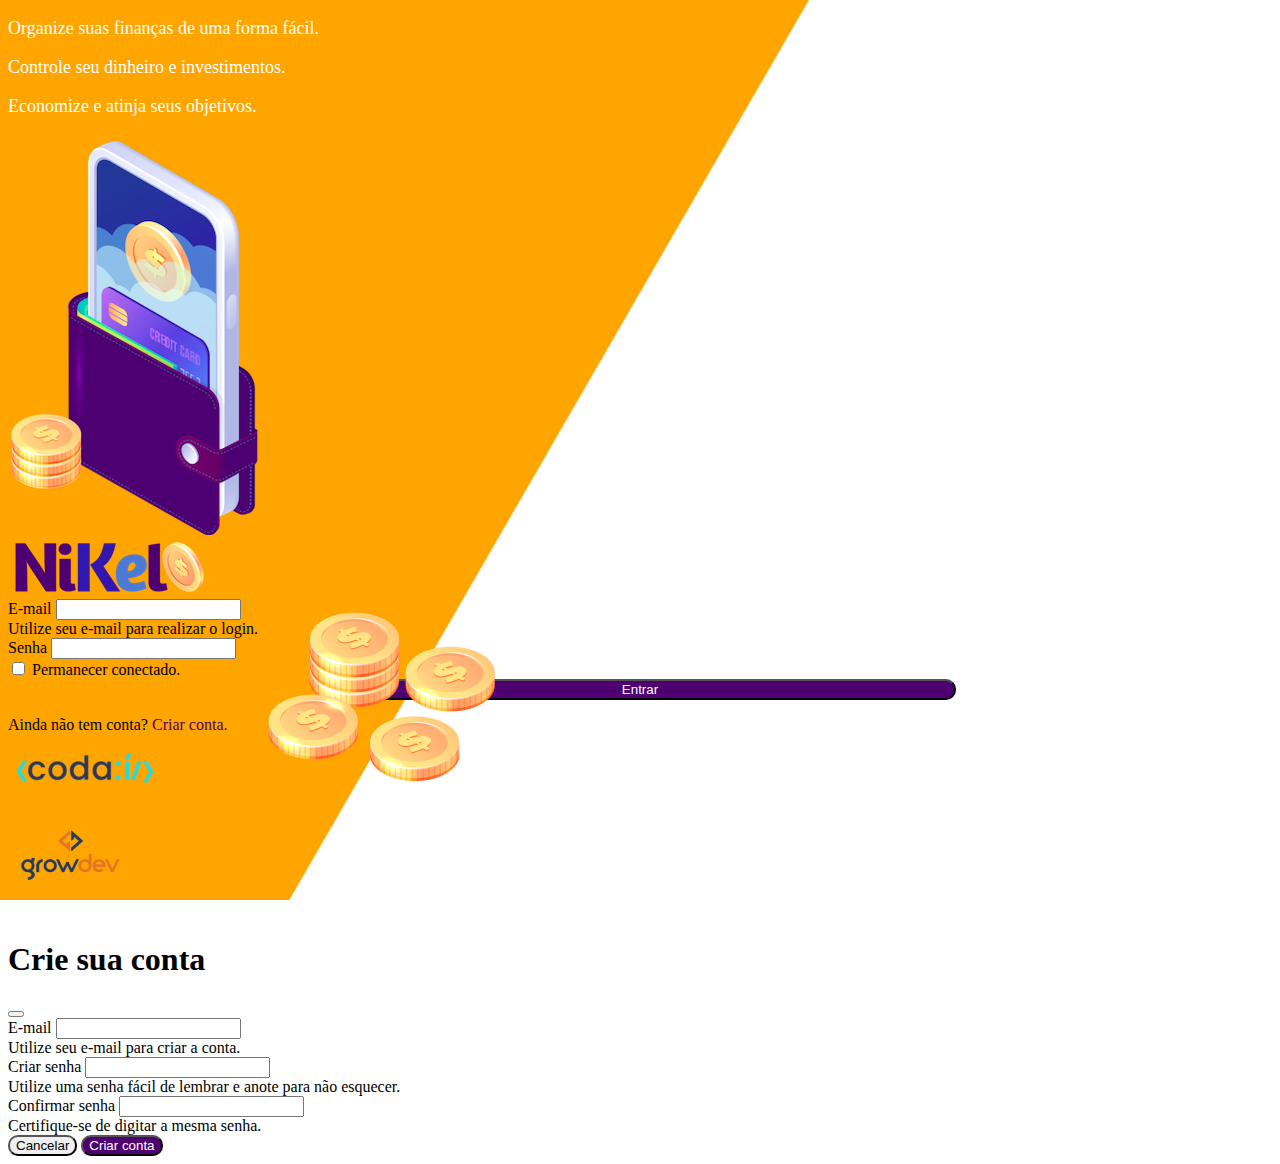
<file: public/index.html>
<!DOCTYPE html>
<html lang="pt-BR">
    <head>
        <meta charset="UTF-8">
        <meta name="viewport" content="width=device-width, initial-scale=1.0">
        <title>Nikel</title>
        <link rel="stylesheet" href="./css/styles.css">
        <link href="https://cdn.jsdelivr.net/npm/bootstrap@5.3.2/dist/css/bootstrap.min.css" rel="stylesheet" integrity="sha384-T3c6CoIi6uLrA9TneNEoa7RxnatzjcDSCmG1MXxSR1GAsXEV/Dwwykc2MPK8M2HN" crossorigin="anonymous">
    </head>
    <body id="login">
        <main>
            <div class="container">
                <div class="row vh-100">
                    <div class="col d-flex justify-content-center my-5 flex-column">
                        <div class="text-login">
                            <p>Organize suas finanças de uma forma fácil.</p>
                            <p>Controle seu dinheiro e investimentos.</p>
                            <p>Economize e atinja seus objetivos.</p>
                        </div>
                        <div class="text-center">
                            <img src="./assets/images/pocket.png" alt="image pocket" class="image-fluid">
                            <img src="./assets/images/coins.png" alt="image coins" class="image-fluid d-none d-md-inline coins">
                        </div>
                    </div>
                    <div class="col d-flex justify-content-center my-5 flex-column">
                        <div class="container">
                            <div class="row">
                                <div class="col">
                                    <div class="text-center mb-3">
                                        <img src="./assets/images/nikel-logo.png" alt="logo nikel" class="image-fluid">
                                    </div>
                                </div>
                            </div>
                            <div class="row">
                                <div class="col">
                                    <form id="login-form">
                                        <div class="mb-3">
                                          <label for="email-input" class="form-label">E-mail</label>
                                          <input type="email" class="form-control" id="email-input" aria-describedby="emailHelp">
                                          <div id="emailHelp" class="form-text">Utilize seu e-mail para realizar o login.</div>
                                        </div>
                                        <div class="mb-3">
                                          <label for="password-input" class="form-label">Senha</label>
                                          <input type="password" class="form-control" id="password-input">
                                        </div>
                                        <div class="mb-3 form-check">
                                          <input type="checkbox" class="form-check-input" id="session-check">
                                          <label class="form-check-label" for="session-check">Permanecer conectado.</label>
                                        </div>
                                        <button type="submit" class="btn button-login">Entrar</button>
                                    </form>
                                </div>
                            </div>
                            <div class="row">
                                <div class="col">
                                    <p id="link-conta" class="text-center mt-2 form-text" data-bs-toggle="modal" data-bs-target="#register-modal">Ainda não tem conta? <span class="link-default">Criar conta.</span></p>
                                </div>
                            </div>
                            <div class="row">
                                <div class="col">
                                    <div class="text-center mt-5">
                                        <img src="./assets/images/codai-logo.png" alt="logo codai">
                                    </div>
                                </div>
                            </div>
                            <div class="row">
                                <div class="col">
                                    <div class="text-center">
                                        <img src="./assets/images/growdev-logo.png" alt="logo growdev">
                                    </div>
                                </div>
                            </div>
                        </div>
                    </div>
                </div>
            </div>
            <!-- Modal -->
            <div class="modal fade" id="register-modal" tabindex="-1" aria-labelledby="exampleModalLabel" aria-hidden="true">
                <div class="modal-dialog">
                    <div class="modal-content">
                        <div class="modal-header">
                            <h1 class="modal-title fs-5" id="exampleModalLabel">Crie sua conta</h1>
                            <button type="button" class="btn-close" data-bs-dismiss="modal" aria-label="Close"></button>
                        </div>
                        <form id="create-form">
                            <div class="modal-body">
                                <div class="mb-3">
                                    <label for="email-create-input" class="form-label">E-mail</label>
                                    <input type="email" class="form-control" id="email-create-input" aria-describedby="emailHelp" required>
                                    <div id="emailHelp" class="form-text">Utilize seu e-mail para criar a conta.</div>
                                </div>
                                <div class="mb-3">
                                    <label for="password-create-input" class="form-label">Criar senha</label>
                                    <input type="password" class="form-control" id="password-create-input" required>
                                    <div id="emailHelp" class="form-text">Utilize uma senha fácil de lembrar e anote para não esquecer.</div>
                                </div>
                                <div class="mb-3">
                                    <label for="password-confirmation-input" class="form-label">Confirmar senha</label>
                                    <input type="password" class="form-control" id="password-confirmation-input" required>
                                    <div id="emailHelp" class="form-text">Certifique-se de digitar a mesma senha.</div>
                                </div>
                            </div>
                            <div class="modal-footer">
                                <button type="button" class="btn btn-secondary button-cancel" data-bs-dismiss="modal">Cancelar</button>
                                <button type="submit" class="btn button-default">Criar conta</button>
                            </div>
                        </form>
                    </div>
                </div>
            </div>
        </main>
        <script src="https://cdn.jsdelivr.net/npm/bootstrap@5.3.2/dist/js/bootstrap.bundle.min.js" integrity="sha384-C6RzsynM9kWDrMNeT87bh95OGNyZPhcTNXj1NW7RuBCsyN/o0jlpcV8Qyq46cDfL" crossorigin="anonymous"></script>
        <script src="./js/index.js"></script>
    </body>
</html>
</file>
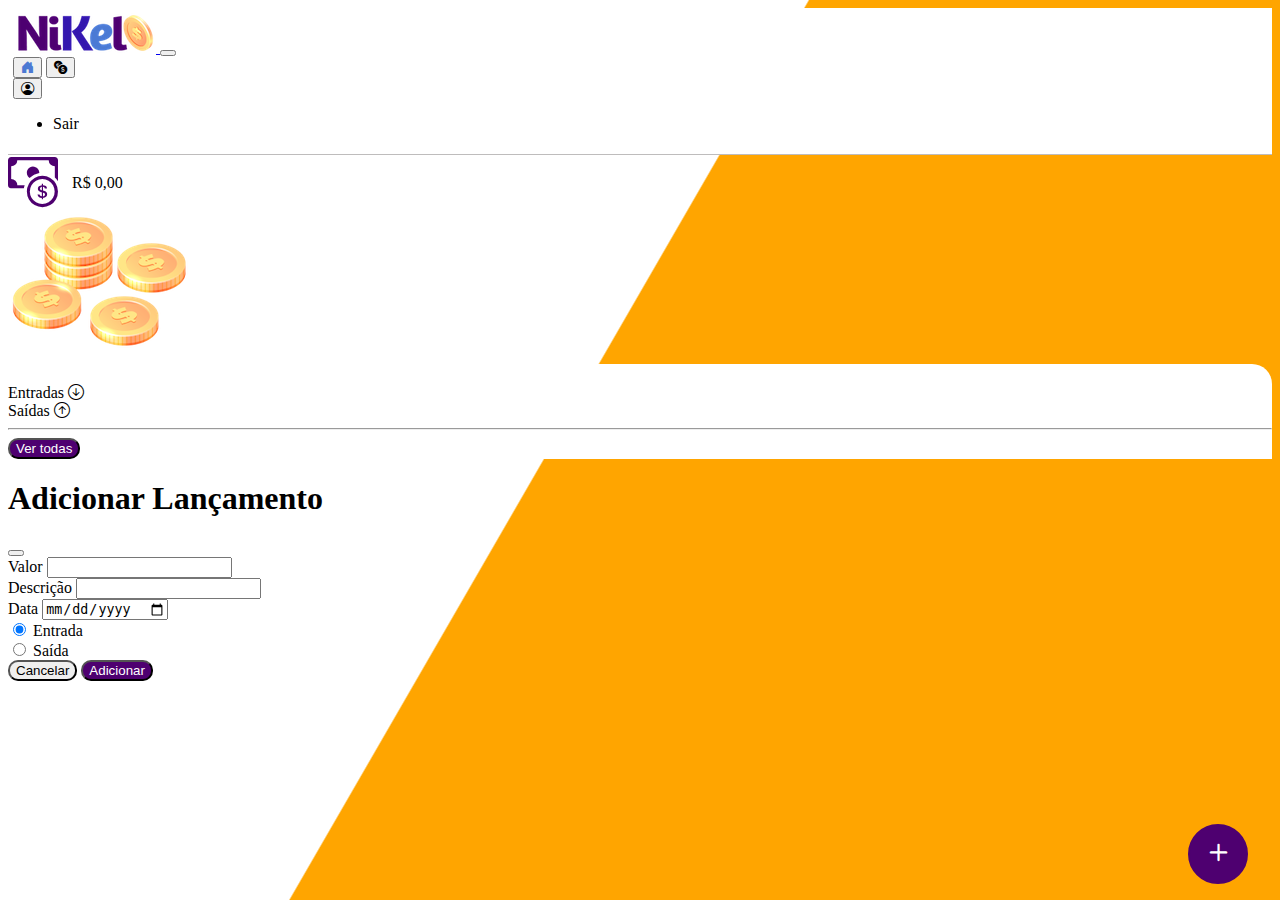
<file: public/home.html>
<!DOCTYPE html>
<html lang="pt-BR">
    <head>
        <meta charset="UTF-8">
        <meta name="viewport" content="width=device-width, initial-scale=1.0">
        <title>Nikel - Home</title>
        <link rel="stylesheet" href="./css/styles.css">
        <link href="https://cdn.jsdelivr.net/npm/bootstrap@5.3.2/dist/css/bootstrap.min.css" rel="stylesheet" integrity="sha384-T3c6CoIi6uLrA9TneNEoa7RxnatzjcDSCmG1MXxSR1GAsXEV/Dwwykc2MPK8M2HN" crossorigin="anonymous">
        <link rel="stylesheet" href="https://cdn.jsdelivr.net/npm/bootstrap-icons@1.11.2/font/bootstrap-icons.min.css">
    </head>
    <body id="app">
        <header>
            <nav class="navbar navbar-expand bg-light bg-white">
                <div class="container-fluid">
                  <a class="navbar-brand" href="#">
                    <img src="./assets/images/nikel-small-logo.png" alt="small nikel logo" class="image-fluid">
                  </a>
                  <button class="navbar-toggler" type="button" data-bs-toggle="collapse" data-bs-target="#navbarSupportedContent" aria-controls="navbarSupportedContent" aria-expanded="false" aria-label="Toggle navigation">
                    <span class="navbar-toggler-icon"></span>
                  </button>
                  <div class="collapse navbar-collapse justify-content-end" id="navbarSupportedContent">
                    <div class="d-flex menu">
                        <a href="home.html"><button class="btn" type="button"><i class="bi bi-house-door-fill fs-4 color-secondary "></i></button></a>
                        <a href="transactions.html"><button class="btn" type="button"><i class="bi bi-currency-exchange fs-4"></i></i></button></a>

                        <div class="dropdown">
                            <button class="btn" type="button" id="dropdownMenuButton1" data-bs-toggle="dropdown" aria-expanded="false"><i class="bi bi-person-circle fs-4"></i></button>
                            <ul class="dropdown-menu logout" aria-labelledby="dropdownMenuButton1">
                              <li><butoon class="dropdown-item" id="button-logout">Sair</butoon></li>
                            </ul>
                        </div>
                    </div>
                  </div>
                </div>
            </nav>
        </header>
        <main>
            <div class="container-lg">
                <div class="row">
                    <div class="col d-flex mt-4 justify-content-start align-items-center">
                        <i class="bi bi-cash-coin color-primary icon-detail"></i>
                        <span class="fs-2" id="total">R$ 0,00</span>
                    </div>
                    <div class="col d-flex mt-4 justify-content-end">
                        <div class="text-center">
                            <img src="./assets/images/coins-small.png" alt="image coins">
                        </div>
                    </div>
                </div>
                <div class="row">
                    <div class="col-12 info shadow-lg">
                        <div class="container">
                            <div class="row">
                                <div class="col-6">
                                    <span class="fs-4">Entradas <i class="bi bi-arrow-down-circle fs-2 align-middle"></i></span>
                                </div>
                                <div class="col-6">
                                    <span class="fs-4">Saídas <i class="bi bi-arrow-up-circle fs-2 align-middle"></i></span>
                                </div>
                                <div class="col-12 my-2">
                                    <hr>
                                </div>
                            </div>
                            <div class="row">
                                <div class="col-6">
                                    <div class="container p-0" id="cash-in-list">
                                        
                                    </div>
                                </div>
                                <div class="col-6">
                                    <div class="container p-0" id="cash-out-list">
                                        
                                    </div>
                                </div>
                                <div class="col-12 mb-4">
                                    <button type="button" class="btn button-default" id="transactions-button">Ver todas</button>
                                </div>
                            </div>
                        </div>
                    </div>
                </div>
                <button class="btn button-float" data-bs-toggle="modal" data-bs-target="#transaction-modal"><i class="bi bi-plus"></i></button>
            </div>

            <!-- Modal -->
            <div class="modal fade" id="transaction-modal" tabindex="-1" aria-labelledby="exampleModalLabel" aria-hidden="true">
                <div class="modal-dialog">
                    <div class="modal-content">
                        <div class="modal-header">
                            <h1 class="modal-title fs-5" id="exampleModalLabel">Adicionar Lançamento</h1>
                            <button type="button" class="btn-close" data-bs-dismiss="modal" aria-label="Close"></button>
                        </div>
                        <form id="transaction-form">
                            <div class="modal-body">
                                <div class="mb-3">
                                    <label for="value-input" class="form-label">Valor</label>
                                    <input type="number" step="any" class="form-control" id="value-input" aria-describedby="emailHelp" required>
                                </div>
                                <div class="mb-3">
                                    <label for="description-input" class="form-label">Descrição</label>
                                    <input type="text" class="form-control" id="description-input" required>
                                </div>
                                <div class="mb-3">
                                    <label for="date-input" class="form-label">Data</label>
                                    <input type="date" class="form-control" id="date-input" required>
                                </div>
                                <div class="mb-3">
                                    <div class="form-check form-check-inline">
                                        <input class="form-check-input" type="radio" name="type-input" id="inlineRadio1" value="1" checked>
                                        <label class="form-check-label" for="inlineRadio1">Entrada</label>
                                      </div>
                                      <div class="form-check form-check-inline">
                                        <input class="form-check-input" type="radio" name="type-input" id="inlineRadio2" value="2">
                                        <label class="form-check-label" for="inlineRadio2">Saída</label>
                                      </div>
                                </div>
                            </div>
                            <div class="modal-footer">
                                <button type="button" class="btn btn-secondary button-cancel" data-bs-dismiss="modal">Cancelar</button>
                                <button type="submit" class="btn button-default">Adicionar</button>
                            </div>
                        </form>
                    </div>
                </div>
            </div>
        </main>
        <script src="https://cdn.jsdelivr.net/npm/bootstrap@5.3.2/dist/js/bootstrap.bundle.min.js" integrity="sha384-C6RzsynM9kWDrMNeT87bh95OGNyZPhcTNXj1NW7RuBCsyN/o0jlpcV8Qyq46cDfL" crossorigin="anonymous"></script>
        <script src="./js/home.js"></script>
    </body>
</html>
</file>
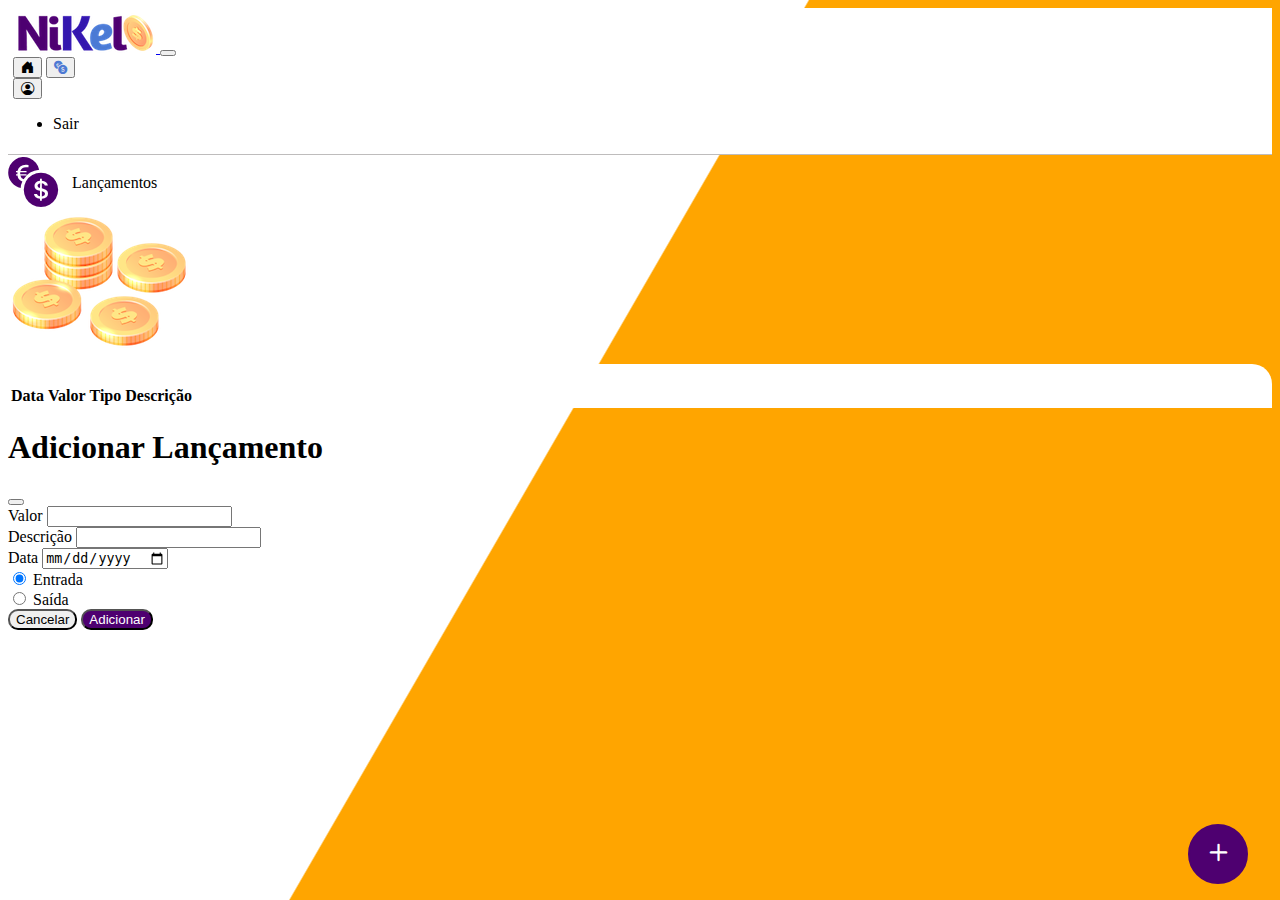
<file: public/transactions.html>
<!DOCTYPE html>
<html lang="pt-BR">
    <head>
        <meta charset="UTF-8">
        <meta name="viewport" content="width=device-width, initial-scale=1.0">
        <title>Nikel - Lançamentos</title>
        <link rel="stylesheet" href="./css/styles.css">
        <link href="https://cdn.jsdelivr.net/npm/bootstrap@5.3.2/dist/css/bootstrap.min.css" rel="stylesheet" integrity="sha384-T3c6CoIi6uLrA9TneNEoa7RxnatzjcDSCmG1MXxSR1GAsXEV/Dwwykc2MPK8M2HN" crossorigin="anonymous">
        <link rel="stylesheet" href="https://cdn.jsdelivr.net/npm/bootstrap-icons@1.11.2/font/bootstrap-icons.min.css">
    </head>
    <body id="app">
        <header>
            <nav class="navbar navbar-expand bg-light bg-white">
                <div class="container-fluid">
                  <a class="navbar-brand" href="#">
                    <img src="./assets/images/nikel-small-logo.png" alt="small nikel logo" class="image-fluid">
                  </a>
                  <button class="navbar-toggler" type="button" data-bs-toggle="collapse" data-bs-target="#navbarSupportedContent" aria-controls="navbarSupportedContent" aria-expanded="false" aria-label="Toggle navigation">
                    <span class="navbar-toggler-icon"></span>
                  </button>
                  <div class="collapse navbar-collapse justify-content-end" id="navbarSupportedContent">
                    <div class="d-flex menu">
                        <a href="home.html"><button class="btn" type="button"><i class="bi bi-house-door-fill fs-4"></i></button></a>
                        <a href="transactions.html"><button class="btn" type="button"><i class="bi bi-currency-exchange fs-4 color-secondary"></i></i></button></a>

                        <div class="dropdown">
                            <button class="btn" type="button" data-bs-toggle="dropdown" aria-expanded="false"><i class="bi bi-person-circle fs-4"></i></i></i></button>
                            <ul class="dropdown-menu logout">
                                <li><butoon class="dropdown-item" id="button-logout">Sair</butoon></li>
                            </ul>
                        </div>
                    </div>
                  </div>
                </div>
            </nav>
        </header>
        <main>
            <div class="container-lg">
                <div class="row">
                    <div class="col d-flex mt-4 justify-content-start align-items-center">
                        <i class="bi bi-currency-exchange color-primary icon-detail"></i>
                        <span class="fs-2">Lançamentos</span>
                    </div>
                    <div class="col d-flex mt-4 justify-content-end">
                        <div class="text-center">
                            <img src="./assets/images/coins-small.png" alt="image coins">
                        </div>
                    </div>
                </div>
                <div class="row">
                    <div class="col-12 info shadow-lg">
                        <div class="container">
                            <div class="row">
                                <div class="col">
                                    <table class="table">
                                        <thead>
                                          <tr>
                                            <th scope="col">Data</th>
                                            <th scope="col">Valor</th>
                                            <th scope="col">Tipo</th>
                                            <th scope="col">Descrição</th>
                                          </tr>
                                        </thead>
                                        <tbody id="transactions-list">
                                          
                                        </tbody>
                                      </table>
                                </div>
                            </div>
                        </div>
                    </div>
                </div>
                <button class="btn button-float" data-bs-toggle="modal" data-bs-target="#transaction-modal"><i class="bi bi-plus"></i></button>
            </div>
            <!-- Modal -->
            <div class="modal fade" id="transaction-modal" tabindex="-1" aria-labelledby="exampleModalLabel" aria-hidden="true">
                <div class="modal-dialog">
                    <div class="modal-content">
                        <div class="modal-header">
                            <h1 class="modal-title fs-5" id="exampleModalLabel">Adicionar Lançamento</h1>
                            <button type="button" class="btn-close" data-bs-dismiss="modal" aria-label="Close"></button>
                        </div>
                        <form id="transaction-form">
                            <div class="modal-body">
                                <div class="mb-3">
                                    <label for="value-input" class="form-label">Valor</label>
                                    <input type="number" step="any" class="form-control" id="value-input" aria-describedby="emailHelp">
                                </div>
                                <div class="mb-3">
                                    <label for="description-input" class="form-label">Descrição</label>
                                    <input type="text" class="form-control" id="description-input">
                                </div>
                                <div class="mb-3">
                                    <label for="date-input" class="form-label">Data</label>
                                    <input type="date" class="form-control" id="date-input">
                                </div>
                                <div class="mb-3">
                                    <div class="form-check form-check-inline">
                                        <input class="form-check-input" type="radio" name="type-input" id="inlineRadio1" value="1" checked>
                                        <label class="form-check-label" for="inlineRadio1">Entrada</label>
                                      </div>
                                      <div class="form-check form-check-inline">
                                        <input class="form-check-input" type="radio" name="type-input" id="inlineRadio2" value="2">
                                        <label class="form-check-label" for="inlineRadio2">Saída</label>
                                      </div>
                                </div>
                            </div>
                            <div class="modal-footer">
                                <button type="button" class="btn btn-secondary button-cancel" data-bs-dismiss="modal">Cancelar</button>
                                <button type="submit" class="btn button-default">Adicionar</button>
                            </div>
                        </form>
                    </div>
                </div>
            </div> 
        </main>
        <script src="https://cdn.jsdelivr.net/npm/bootstrap@5.3.2/dist/js/bootstrap.bundle.min.js" integrity="sha384-C6RzsynM9kWDrMNeT87bh95OGNyZPhcTNXj1NW7RuBCsyN/o0jlpcV8Qyq46cDfL" crossorigin="anonymous"></script>
        <script src="./js/transactions.js"></script>
    </body>
</html>
</file>
<file: public/css/styles.css>
#login {
    background: linear-gradient(120deg, orange 44.9%, #ffffff 45%) no-repeat fixed;
}

#app {
    background: linear-gradient(120deg, #ffffff 44.9%, orange 45%) no-repeat fixed;
}

header {
    border-bottom: 1px solid #bebcbc;
    padding: 5px;
    background-color: white;
}

.color-primary {
    color: #4e0070;
}

.color-secondary {
    color: #4c79d3;
}

.icon-detail {
    font-size: 50px;
    margin-right: 10px;
    vertical-align: middle;
}

.text-login {
    color: white;
    font-size: 18px;
    font-weight: 500;
}

.coins {
    position: absolute;
    bottom: 100px;
}

.button-login {
    border-radius: 10px !important;
    background-color: #4e0070 !important;
    color: white !important;
    width: 50% !important;
    margin: 0 25% !important;
}

.button-default {
    border-radius: 10px !important;
    background-color: #4e0070 !important;
    color: white !important;
}

.button-cancel {
    border-radius: 10px !important;
}

.button-float {
    border-radius: 100% !important;
    height: 60px !important;
    width: 60px !important;
    position: fixed !important;
    padding: 0 !important;
    bottom: 1rem !important;
    right: 2rem !important;
    font-size: 35px !important;
    border: 2px solid #4e0070 !important;
    background-color: #4e0070 !important;
    color: #ffffff !important;
}

.button-float:hover {
    border: 2px solid #4c79d3 !important;
    background-color: #ffffff !important;
    color: #4c79d3 !important;
}

.button-login:hover, .button-default:hover {
    background: #4c79d3 !important;
    color: white !important;
}

.link-default {
    color: #4e0070;
    cursor: pointer;
}

.link-default:hover {
    color: #4c79d3;
}

.info {
    background-color: white;
    border-radius: 10px 20px 0px 0px;
    padding: 20px 0px 0px 0px;
}

.logout {
    min-width: 5rem !important;
}

.menu {
    margin-right: 25px;
}
</file>
